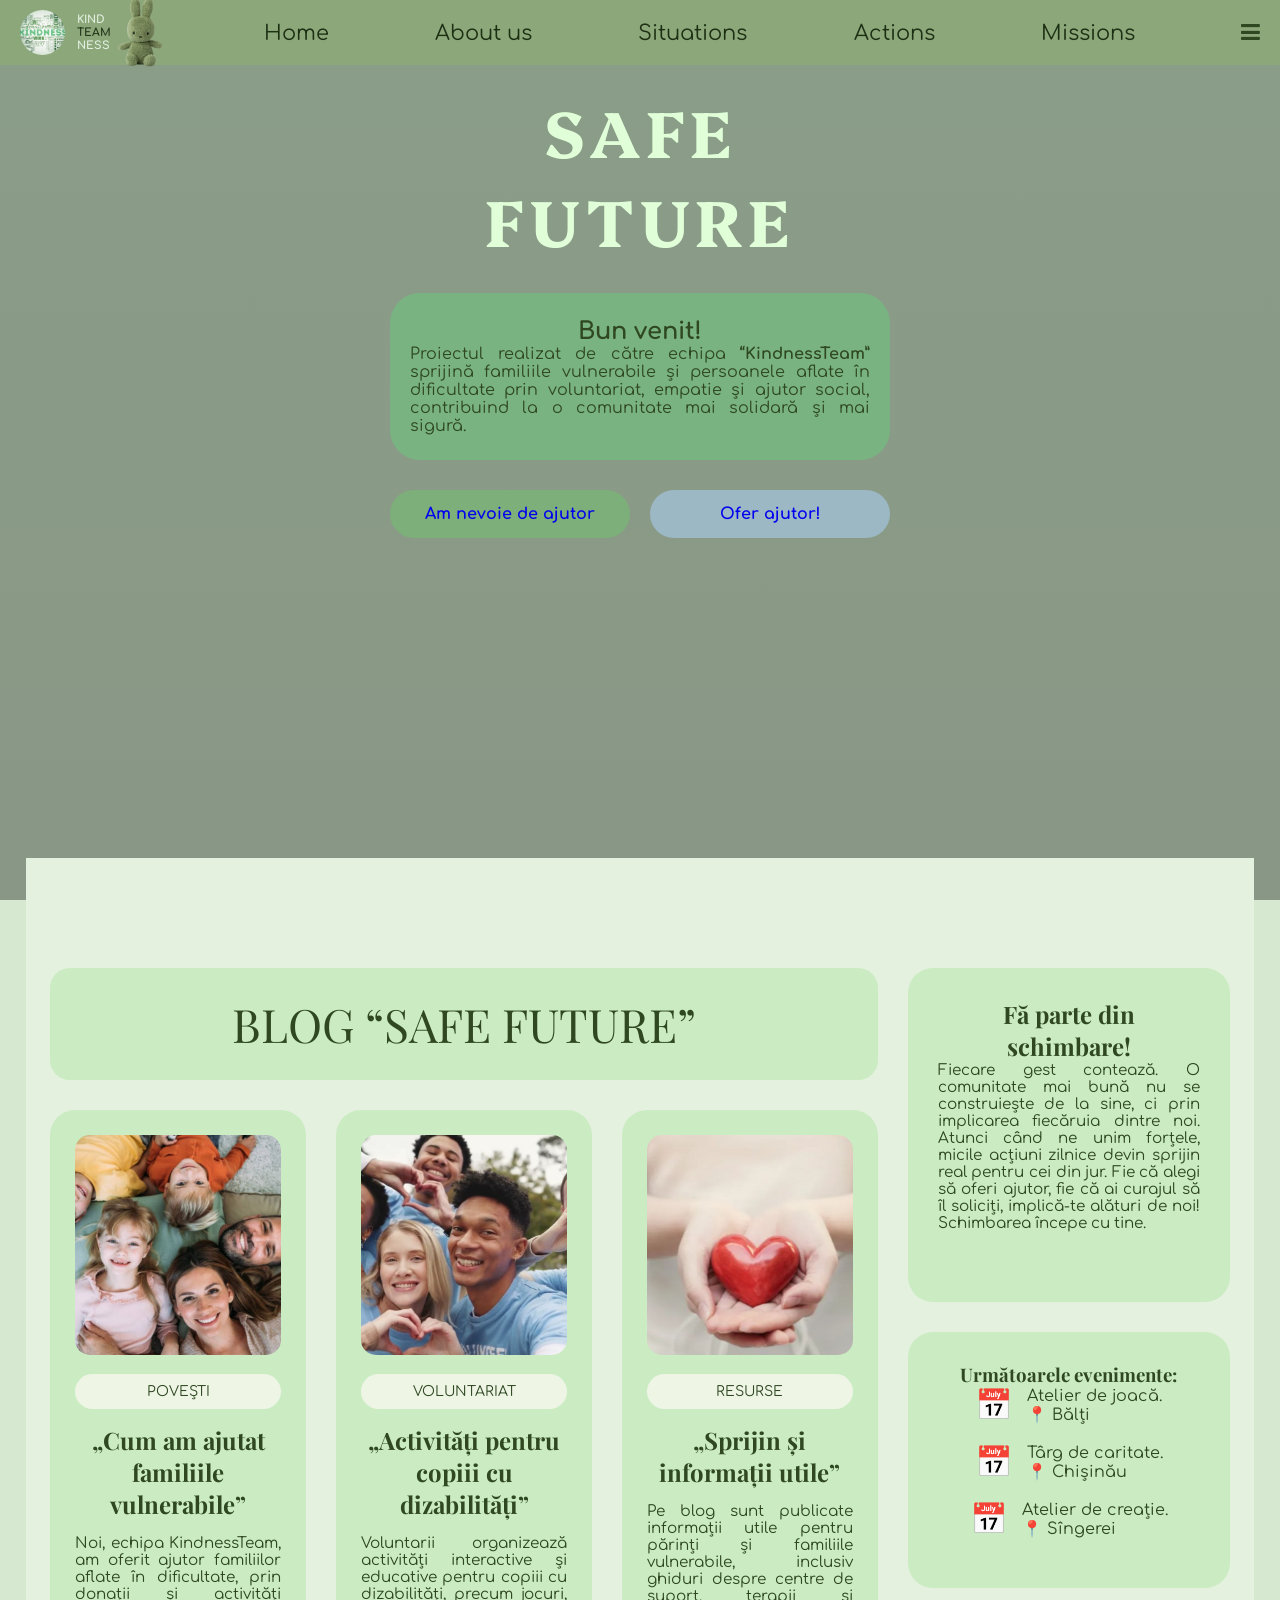
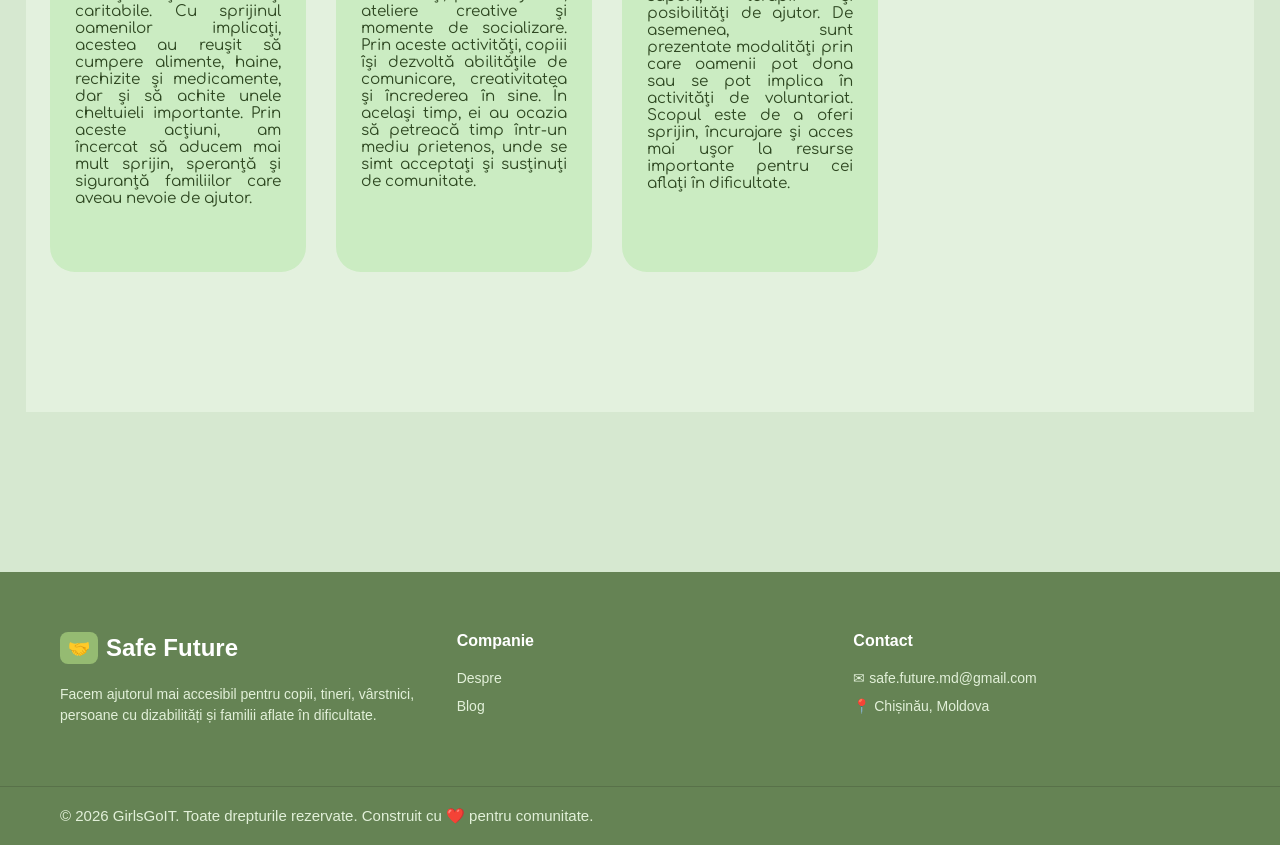
<file: index.html>
<!DOCTYPE html>
<html lang="ro">
<head>
    <meta charset="UTF-8">
    <meta name="viewport" content="width=device-width, initial-scale=1.0">
    <title>Safe Future</title>

    <!-- Иконки -->
    <link rel="stylesheet" href="https://cdnjs.cloudflare.com/ajax/libs/font-awesome/4.7.0/css/font-awesome.min.css">

    <!-- Шрифты (оба кода) -->
    <link href="https://fonts.googleapis.com/css2?family=Comfortaa:wght@400;700&family=Platypi:wght@600&display=swap" rel="stylesheet">
    <link href="https://fonts.googleapis.com/css2?family=Playfair+Display:wght@500;700&family=Poppins:wght@300;400;500&display=swap" rel="stylesheet">

    <!-- Твои стили -->
    <link rel="stylesheet" href="porle.css">
</head>

<body>

    <!-- ===== HEADER ===== -->
    <header class="navbar">
        <div class="logo-area">
            <div class="logo-container">
                <img src="photo_2_2026-05-23_10-40-17.jpg" alt="Logo">
            </div>
            
            <div class="logo-text">
                <span class="light">KIND</span>
                <span class="dark">TEAM</span>
                <span class="light">NESS</span>
            </div>

            <div class="bear-container">
                <img src="photo_2026-05-23_10-51-13-removebg-preview.png" alt="Ursulet" class="bear-img" style="width: 78px; height: auto;">
            </div>
        </div>

        <nav class="nav-links">
            <a href="index.html">Home</a>
            <a href="indexa.html">About us</a>
            <a href="solut.html">Situations</a>
            <a href="act.html">Actions</a>
            <a href="miss.html">Missions</a>
        </nav>

        <div class="menu-hamburger">
            <i class="fa fa-bars"></i>
        </div>
    </header>

    <!-- ===== HERO (1 код) ===== -->
    <main class="content-wrapper">
        
        <h1 class="brand-word">SAFE</h1>
        <h1 class="brand-word">FUTURE</h1>

        <section class="welcome-card">
            <h2>Bun venit!</h2>
            <p>Proiectul realizat de către echipa <strong>“KindnessTeam”</strong> sprijină familiile vulnerabile și persoanele aflate în dificultate prin voluntariat, empatie și ajutor social, contribuind la o comunitate mai solidară și mai sigură.</p>
        </section>

        <div class="buttons-group">
            <a href="benef.html" class="btn btn-green">Am nevoie de ajutor</a>
            <a href="indexx.html" class="btn btn-blue">Ofer ajutor!</a>
        </div>

    </main>

    <!-- ===== BLOG SECTION WITH BACKGROUND ===== -->
<section class="blog-background">
    <div class="container">
        <div class="blog-section">

    <div class="container">
    
        <div class="main-layout">

            <div class="left-column">
                
                <div class="top-title">
                    BLOG “SAFE FUTURE”
                </div>

                <div class="cards-wrapper">

                    <div class="card">
                        <img src="img1.jpg" alt="familie">
                        <div class="label">POVEȘTI</div>
                        <h2>„Cum am ajutat familiile vulnerabile”</h2>
                        <p>Noi, echipa KindnessTeam, am oferit ajutor familiilor aflate în dificultate, prin donații și activități caritabile. Cu sprijinul oamenilor implicați, acestea au reușit să cumpere alimente, haine, rechizite și medicamente, dar și să achite unele cheltuieli importante. Prin aceste acțiuni, am încercat să aducem mai mult sprijin, speranță și siguranță familiilor care aveau nevoie de ajutor.</p>
                    </div>
 
                    <div class="card">
                        <img src="img2.jpg" alt="voluntariat">
                        <div class="label">VOLUNTARIAT</div>
                        <h2>„Activități pentru copiii cu dizabilități”</h2>
                        <p>Voluntarii organizează activități interactive și educative pentru copiii cu dizabilități, precum jocuri, ateliere creative și momente de socializare. Prin aceste activități, copiii își dezvoltă abilitățile de comunicare, creativitatea și încrederea în sine. În același timp, ei au ocazia să petreacă timp într-un mediu prietenos, unde se simt acceptați și susținuți de comunitate.</p>
                    </div>

                    <div class="card">
                        <img src="img3.jpg" alt="resurse">
                        <div class="label">RESURSE</div>
                        <h2>„Sprijin și informații utile”</h2>
                        <p>Pe blog sunt publicate informații utile pentru părinți și familiile vulnerabile, inclusiv ghiduri despre centre de suport, terapii și posibilități de ajutor. De asemenea, sunt prezentate modalități prin care oamenii pot dona sau se pot implica în activități de voluntariat. Scopul este de a oferi sprijin, încurajare și acces mai ușor la resurse importante pentru cei aflați în dificultate.</p>
                    </div>

                </div>

            </div>

            <div class="right-column">

                <div class="side-box">
                    <h2>Fă parte din schimbare!</h2>
                    <p>Fiecare gest contează. 
O comunitate mai bună nu se construiește de la sine, ci prin implicarea fiecăruia dintre noi. Atunci când ne unim forțele, micile acțiuni zilnice devin sprijin real pentru cei din jur.
Fie că alegi să oferi ajutor, fie că ai curajul să îl soliciți, implică-te alături de noi! Schimbarea începe cu tine.</p>
                </div>

                <div class="side-box events">
                    <h3>Următoarele evenimente:</h3>

                    <div class="event">
                        <div class="icon">📅</div>
                        <div class="event-text">
                            Atelier de joacă. <br>
                            📍 Bălți
                        </div>
                    </div>

                    <div class="event">
                        <div class="icon">📅</div>
                        <div class="event-text">
                            Târg de caritate. <br>
                            📍 Chișinău
                        </div>
                    </div>

                    <div class="event">
                        <div class="icon">📅</div>
                        <div class="event-text">
                            Atelier de creație. <br>
                            📍 Sîngerei
                        </div>
                    </div>

                </div>

            </div>

        </div>

    </div>
   </div>
    </div>
</section>

    <!-- ===== FOOTER ===== -->
    <footer class="site-footer">
    <div class="footer-container">
        <div class="footer-column brand-column">
            <div class="footer-logo">
                <span class="logo-icon">🤝</span> Safe Future
            </div>
            <p class="footer-text">
                Facem ajutorul mai accesibil pentru copii, tineri, vârstnici, persoane cu dizabilități și familii aflate în dificultate.
            </p>
            
        </div>

        <div class="footer-column">
            <h3>Companie</h3>
            <ul>
                <li><a href="indexa.html">Despre</a></li>
                <li><a href="index.html">Blog</a></li>
            </ul>
        </div>

        <div class="footer-column">
            <h3>Contact</h3>
            <ul class="contact-info-list">
                <li>✉ safe.future.md@gmail.com</li>
                <li>📍 Chișinău, Moldova</li>
            </ul>
        </div>
    </div>

    <div class="footer-bottom">
        <div class="footer-container bottom-flex">
            <p>&copy; 2026 GirlsGoIT. Toate drepturile rezervate. Construit cu ❤️ pentru comunitate.</p>
        </div>
    </div>
</footer>

</body>
</html>
</file>
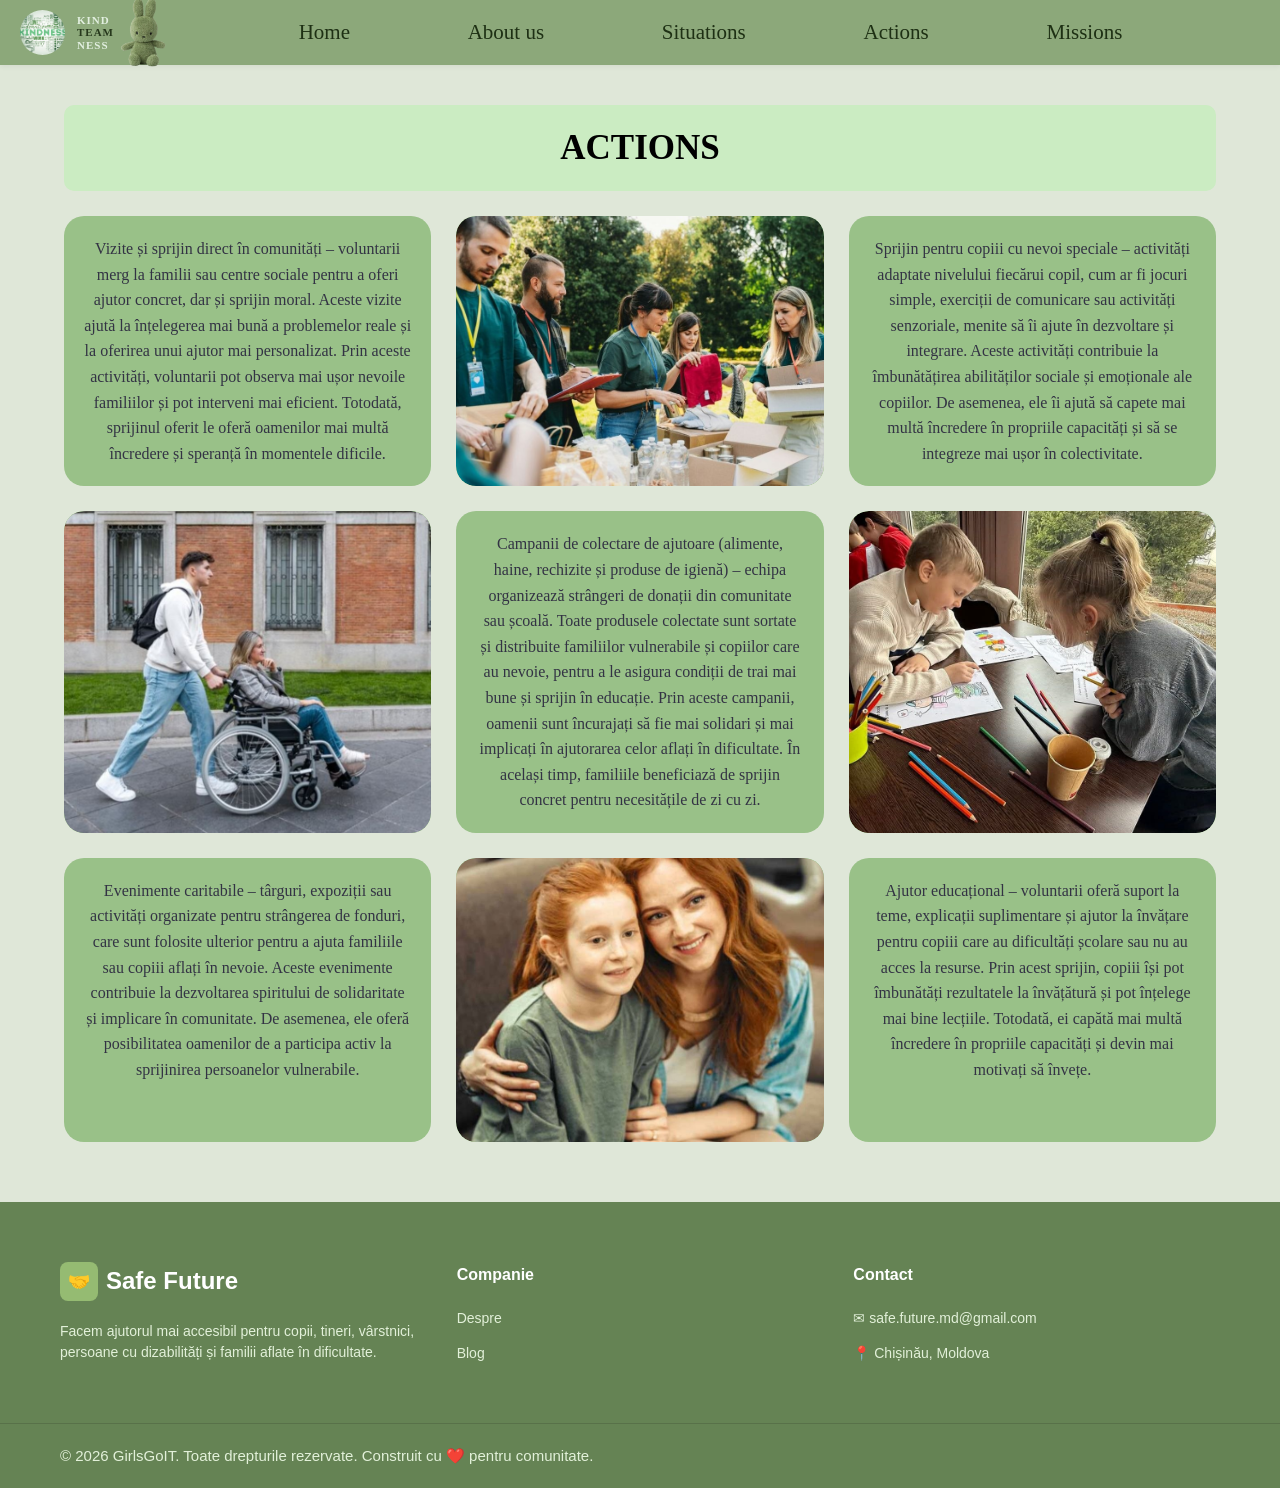
<file: act.html>
<!DOCTYPE html>
<html lang="ro">
<head>
    <meta charset="UTF-8">
    <meta name="viewport" content="width=device-width, initial-scale=1.0">
    <link rel="stylesheet" href="style.css">
    <title>Safe Future</title>
</head>
<body>
 <header class="navbar">
        <div class="logo-area">
            <div class="logo-container">
                <img src="photo_2_2026-05-23_10-40-17.jpg" alt="Logo">
            </div>
            
            <div class="logo-text">
                <span class="light">KIND</span>
                <span class="dark">TEAM</span>
                <span class="light">NESS</span>
            </div>

            <div class="bear-container">
               <img src="photo_2026-05-23_10-51-13-removebg-preview.png" alt="Ursulet" class="bear-img" style="width: 78px; height: auto;">
            </div>
        </div>

        <nav class="nav-links">
            <a href="index.html">Home</a>
            <a href="indexa.html">About us</a>
            <a href="solut.html">Situations</a>
            <a href="act.html">Actions</a>
            <a href="miss.html">Missions</a>
        </nav>

        <div class="menu-hamburger">
            <i class="fa fa-bars"></i>
        </div>
    </header>

<section class="section">
    <h2 class="actions-title">ACTIONS</h2>
    <div class="grid-3">
        <div class="card">
            <p>Vizite și sprijin direct în comunități – voluntarii merg la familii sau centre sociale pentru a oferi ajutor concret, dar și sprijin moral. Aceste vizite ajută la înțelegerea mai bună a problemelor reale și la oferirea unui ajutor mai personalizat. Prin aceste activități, voluntarii pot observa mai ușor nevoile familiilor și pot interveni mai eficient. Totodată, sprijinul oferit le oferă oamenilor mai multă încredere și speranță în momentele dificile.</p>
        </div>
        <div class="card image-card">
            <img src="image.5.jpg" alt="Echipa de voluntari">
        </div>
        <div class="card">
            <p>Sprijin pentru copiii cu nevoi speciale – activități adaptate nivelului fiecărui copil, cum ar fi jocuri simple, exerciții de comunicare sau activități senzoriale, menite să îi ajute în dezvoltare și integrare. Aceste activități contribuie la îmbunătățirea abilităților sociale și emoționale ale copiilor. De asemenea, ele îi ajută să capete mai multă încredere în propriile capacități și să se integreze mai ușor în colectivitate.</p>
        </div>

        <div class="card image-card">
            <img src="image.6.jpg" alt="Sprijin scaun cu rotile">
        </div>
        <div class="card">
            <p>Campanii de colectare de ajutoare (alimente, haine, rechizite și produse de igienă) – echipa organizează strângeri de donații din comunitate sau școală. Toate produsele colectate sunt sortate și distribuite familiilor vulnerabile și copiilor care au nevoie, pentru a le asigura condiții de trai mai bune și sprijin în educație. Prin aceste campanii, oamenii sunt încurajați să fie mai solidari și mai implicați în ajutorarea celor aflați în dificultate. În același timp, familiile beneficiază de sprijin concret pentru necesitățile de zi cu zi.</p>
        </div>
        <div class="card image-card">
            <img src="image.7.jpg" alt="Copii desenând">
        </div>

        <div class="card">
            <p>Evenimente caritabile – târguri, expoziții sau activități organizate pentru strângerea de fonduri, care sunt folosite ulterior pentru a ajuta familiile sau copiii aflați în nevoie. Aceste evenimente contribuie la dezvoltarea spiritului de solidaritate și implicare în comunitate. De asemenea, ele oferă posibilitatea oamenilor de a participa activ la sprijinirea persoanelor vulnerabile.</p>
        </div>
        <div class="card image-card">
            <img src="image.8.jpg" alt="Suport educațional">
        </div>
        <div class="card">
            <p>Ajutor educațional – voluntarii oferă suport la teme, explicații suplimentare și ajutor la învățare pentru copiii care au dificultăți școlare sau nu au acces la resurse. Prin acest sprijin, copiii își pot îmbunătăți rezultatele la învățătură și pot înțelege mai bine lecțiile. Totodată, ei capătă mai multă încredere în propriile capacități și devin mai motivați să învețe.</p>
        </div>
    </div>
</section>


 <footer class="site-footer">
    <div class="footer-container">
        <div class="footer-column brand-column">
            <div class="footer-logo">
                <span class="logo-icon">🤝</span> Safe Future
            </div>
            <p class="footer-text">
                Facem ajutorul mai accesibil pentru copii, tineri, vârstnici, persoane cu dizabilități și familii aflate în dificultate.
            </p>
            
        </div>

        <div class="footer-column">
            <h3>Companie</h3>
            <ul>
                <li><a href="indexa.html">Despre</a></li>
                <li><a href="index.html">Blog</a></li>
            </ul>
        </div>

        <div class="footer-column">
            <h3>Contact</h3>
            <ul class="contact-info-list">
                <li>✉ safe.future.md@gmail.com</li>
                <li>📍 Chișinău, Moldova</li>
            </ul>
        </div>
    </div>

    <div class="footer-bottom">
        <div class="footer-container bottom-flex">
            <p>&copy; 2026 GirlsGoIT. Toate drepturile rezervate. Construit cu ❤️ pentru comunitate.</p>
        </div>
    </div>
</footer>


</body>
</html>
</file>
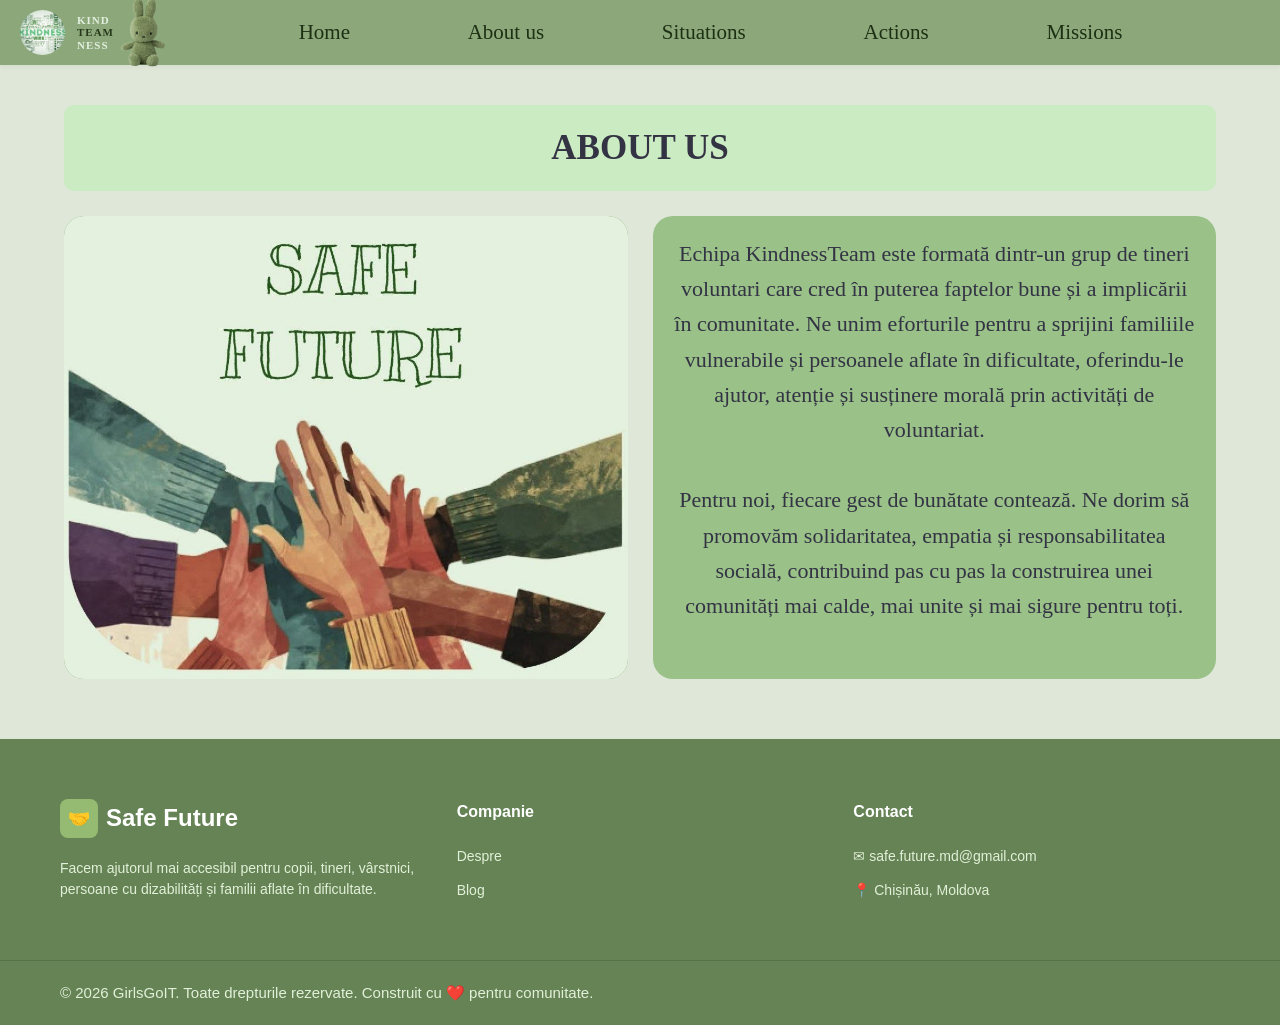
<file: indexa.html>
<!DOCTYPE html>
<html lang="ro">
<head>
    <meta charset="UTF-8">
    <meta name="viewport" content="width=device-width, initial-scale=1.0">
    <link rel="stylesheet" href="style.css">
    <title>Safe Future</title>
</head>
<body>
 <header class="navbar">
        <div class="logo-area">
            <div class="logo-container">
                <img src="photo_2_2026-05-23_10-40-17.jpg" alt="Logo">
            </div>
            
            <div class="logo-text">
                <span class="light">KIND</span>
                <span class="dark">TEAM</span>
                <span class="light">NESS</span>
            </div>

            <div class="bear-container">
               <img src="photo_2026-05-23_10-51-13-removebg-preview.png" alt="Ursulet" class="bear-img" style="width: 78px; height: auto;">
            </div>
        </div>

        <nav class="nav-links">
            <a href="index.html">Home</a>
            <a href="indexa.html">About us</a>
            <a href="solut.html">Situations</a>
            <a href="act.html">Actions</a>
            <a href="miss.html">Missions</a>
        </nav>

        <div class="menu-hamburger">
            <i class="fa fa-bars"></i>
        </div>
    </header>
<section class="section">
    <h2>ABOUT US</h2>
    <div class="grid-2">
        <div class="card image-card">
            <img src="photo_2026-05-23_11-14-37.jpg" alt="">
        </div>
        <div class="card">
            <p style="font-size: 22px;">
                Echipa KindnessTeam este formată dintr-un grup de tineri voluntari care cred în puterea faptelor bune și a implicării în comunitate. Ne unim eforturile pentru a sprijini familiile vulnerabile și persoanele aflate în dificultate, oferindu-le ajutor, atenție și susținere morală prin activități de voluntariat.
                <br><br>
                Pentru noi, fiecare gest de bunătate contează. Ne dorim să promovăm solidaritatea, empatia și responsabilitatea socială, contribuind pas cu pas la construirea unei comunități mai calde, mai unite și mai sigure pentru toți.
            </p>
        </div>
    </div>
</section>


 <footer class="site-footer">
    <div class="footer-container">
        <div class="footer-column brand-column">
            <div class="footer-logo">
                <span class="logo-icon">🤝</span> Safe Future
            </div>
            <p class="footer-text">
                Facem ajutorul mai accesibil pentru copii, tineri, vârstnici, persoane cu dizabilități și familii aflate în dificultate.
            </p>
            
        </div>

        <div class="footer-column">
            <h3>Companie</h3>
            <ul>
                <li><a href="indexa.html">Despre</a></li>
                <li><a href="index.html">Blog</a></li>
            </ul>
        </div>

        <div class="footer-column">
            <h3>Contact</h3>
            <ul class="contact-info-list">
                <li>✉ safe.future.md@gmail.com</li>
                <li>📍 Chișinău, Moldova</li>
            </ul>
        </div>
    </div>

    <div class="footer-bottom">
        <div class="footer-container bottom-flex">
            <p>&copy; 2026 GirlsGoIT. Toate drepturile rezervate. Construit cu ❤️ pentru comunitate.</p>
        </div>
    </div>
</footer>


</body>
</html>
</file>
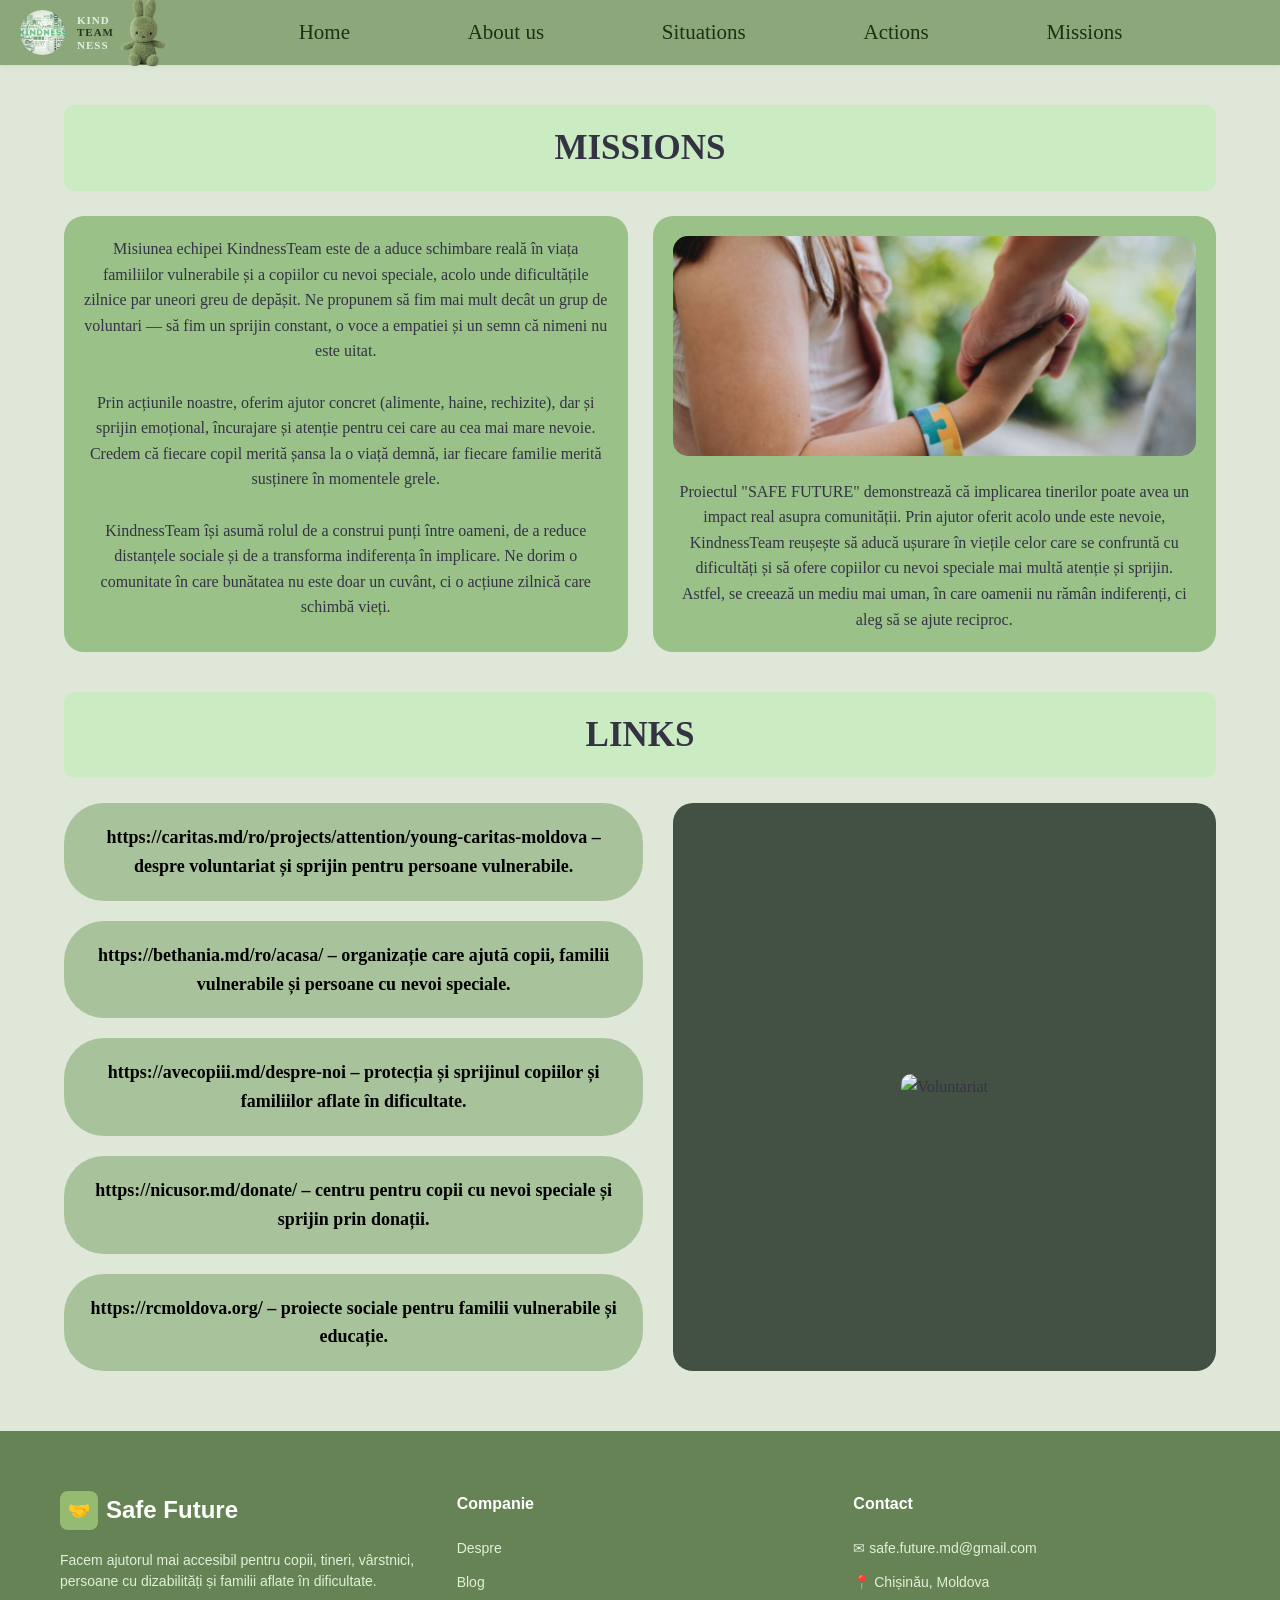
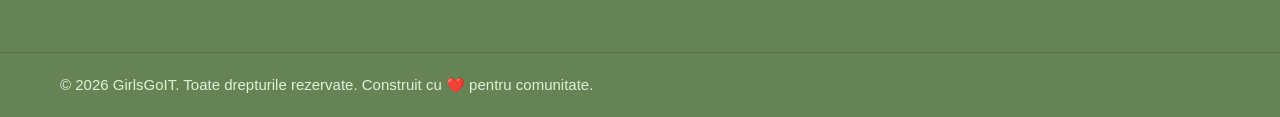
<file: miss.html>
<!DOCTYPE html>
<html lang="ro">
<head>
    <meta charset="UTF-8">
    <meta name="viewport" content="width=device-width, initial-scale=1.0">
    <link rel="stylesheet" href="style.css">
    <title>Safe Future</title>
</head>
<body>
 <header class="navbar">
        <div class="logo-area">
            <div class="logo-container">
                <img src="photo_2_2026-05-23_10-40-17.jpg" alt="Logo">
            </div>
            
            <div class="logo-text">
                <span class="light">KIND</span>
                <span class="dark">TEAM</span>
                <span class="light">NESS</span>
            </div>

            <div class="bear-container">
               <img src="photo_2026-05-23_10-51-13-removebg-preview.png" alt="Ursulet" class="bear-img" style="width: 78px; height: auto;">
            </div>
        </div>

        <nav class="nav-links">
            <a href="index.html">Home</a>
            <a href="indexa.html">About us</a>
            <a href="solut.html">Situations</a>
            <a href="act.html">Actions</a>
            <a href="miss.html">Missions</a>
        </nav>

        <div class="menu-hamburger">
            <i class="fa fa-bars"></i>
        </div>
    </header>


<section class="section">
    <h2>MISSIONS</h2>
    <div class="grid-2">
        <div class="card">
            <p>
                Misiunea echipei KindnessTeam este de a aduce schimbare reală în viața familiilor vulnerabile și a copiilor cu nevoi speciale, acolo unde dificultățile zilnice par uneori greu de depășit. Ne propunem să fim mai mult decât un grup de voluntari — să fim un sprijin constant, o voce a empatiei și un semn că nimeni nu este uitat.
                <br><br>
                Prin acțiunile noastre, oferim ajutor concret (alimente, haine, rechizite), dar și sprijin emoțional, încurajare și atenție pentru cei care au cea mai mare nevoie. Credem că fiecare copil merită șansa la o viață demnă, iar fiecare familie merită susținere în momentele grele.
                <br><br>
                KindnessTeam își asumă rolul de a construi punți între oameni, de a reduce distanțele sociale și de a transforma indiferența în implicare. Ne dorim o comunitate în care bunătatea nu este doar un cuvânt, ci o acțiune zilnică care schimbă vieți.
            </p>
        </div>
        <div class="card">
            <img src="image.9.jpg" alt="">
            <p>Proiectul "SAFE FUTURE" demonstrează că implicarea tinerilor poate avea un impact real asupra comunității. Prin ajutor oferit acolo unde este nevoie, KindnessTeam reușește să aducă ușurare în viețile celor care se confruntă cu dificultăți și să ofere copiilor cu nevoi speciale mai multă atenție și sprijin. Astfel, se creează un mediu mai uman, în care oamenii nu rămân indiferenți, ci aleg să se ajute reciproc.</p>
        </div>
    </div>
</section>

<section class="section">
    <h2>LINKS</h2>
    <div class="links-layout">
        <div class="links-list">
            <a href="https://caritas.md/ro/projects/attention/young-caritas-moldova" target="_blank">
                https://caritas.md/ro/projects/attention/young-caritas-moldova – despre voluntariat și sprijin pentru persoane vulnerabile.
            </a>
            <a href="https://bethania.md/ro/acasa/" target="_blank">
                https://bethania.md/ro/acasa/ – organizație care ajută copii, familii vulnerabile și persoane cu nevoi speciale.
            </a>
            <a href="https://avecopiii.md/despre-noi" target="_blank">
                https://avecopiii.md/despre-noi – protecția și sprijinul copiilor și familiilor aflate în dificultate.
            </a>
            <a href="https://nicusor.md/donate/" target="_blank">
                https://nicusor.md/donate/ – centru pentru copii cu nevoi speciale și sprijin prin donații.
            </a>
            <a href="https://rcmoldova.org/" target="_blank">
                https://rcmoldova.org/ – proiecte sociale pentru familii vulnerabile și educație.
            </a>
        </div>

        <div class="links-image">
            <img scr="https://encrypted-tbn0.gstatic.com/images?q=tbn:ANd9GcQ_RI9F4TFyc9ARoM6dsfccIZH6HQ8WzDn1kw&s" alt="Voluntariat">
        </div>
    </div>
</section>
 <footer class="site-footer">
    <div class="footer-container">
        <div class="footer-column brand-column">
            <div class="footer-logo">
                <span class="logo-icon">🤝</span> Safe Future
            </div>
            <p class="footer-text">
                Facem ajutorul mai accesibil pentru copii, tineri, vârstnici, persoane cu dizabilități și familii aflate în dificultate.
            </p>
            
        </div>

        <div class="footer-column">
            <h3>Companie</h3>
            <ul>
                <li><a href="indexa.html">Despre</a></li>
                <li><a href="index.html">Blog</a></li>
            </ul>
        </div>

        <div class="footer-column">
            <h3>Contact</h3>
            <ul class="contact-info-list">
                <li>✉ safe.future.md@gmail.com</li>
                <li>📍 Chișinău, Moldova</li>
            </ul>
        </div>
    </div>

    <div class="footer-bottom">
        <div class="footer-container bottom-flex">
            <p>&copy; 2026 GirlsGoIT. Toate drepturile rezervate. Construit cu ❤️ pentru comunitate.</p>
        </div>
    </div>
</footer>


</body>
</html>
</file>
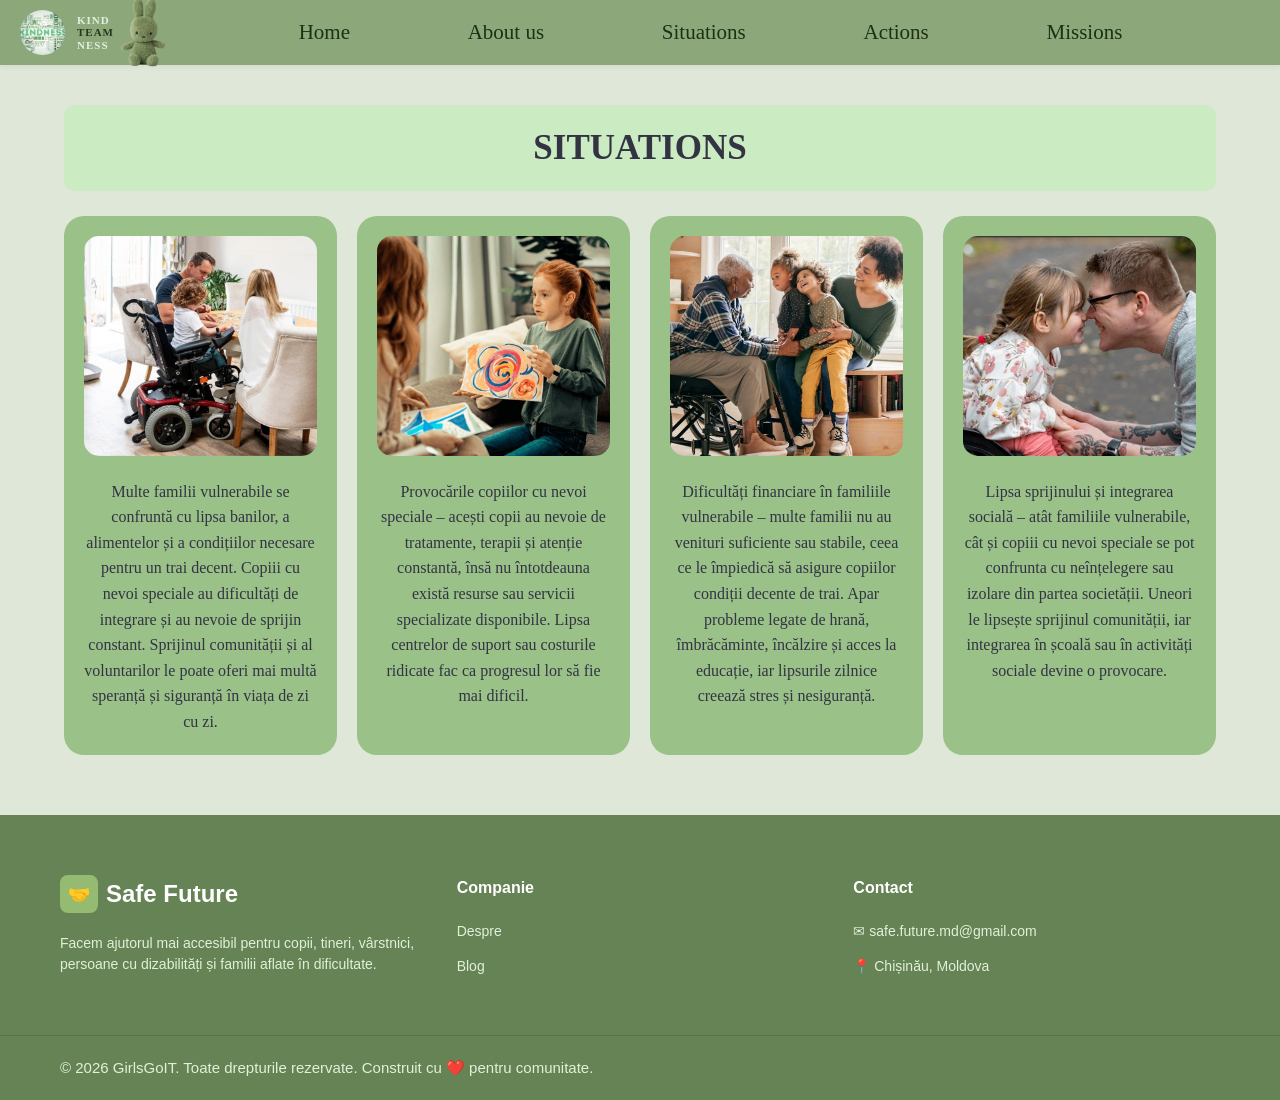
<file: solut.html>
<!DOCTYPE html>
<html lang="ro">
<head>
    <meta charset="UTF-8">
    <meta name="viewport" content="width=device-width, initial-scale=1.0">
    <link rel="stylesheet" href="style.css">
    <title>Safe Future</title>
</head>
<body>
 <header class="navbar">
        <div class="logo-area">
            <div class="logo-container">
                <img src="photo_2_2026-05-23_10-40-17.jpg" alt="Logo">
            </div>
            
            <div class="logo-text">
                <span class="light">KIND</span>
                <span class="dark">TEAM</span>
                <span class="light">NESS</span>
            </div>

            <div class="bear-container">
               <img src="photo_2026-05-23_10-51-13-removebg-preview.png" alt="Ursulet" class="bear-img" style="width: 78px; height: auto;">
            </div>
        </div>

        <nav class="nav-links">
            <a href="index.html">Home</a>
            <a href="indexa.html">About us</a>
            <a href="solut.html">Situations</a>
            <a href="act.html">Actions</a>
            <a href="miss.html">Missions</a>
        </nav>

        <div class="menu-hamburger">
            <i class="fa fa-bars"></i>
        </div>
    </header>

<section class="section">
    <h2>SITUATIONS</h2>
    <div class="grid-4">
        <div class="card">
            <img src="image.1.jpg" alt="">
            <p>Multe familii vulnerabile se confruntă cu lipsa banilor, a alimentelor și a condițiilor necesare pentru un trai decent. Copiii cu nevoi speciale au dificultăți de integrare și au nevoie de sprijin constant. Sprijinul comunității și al voluntarilor le poate oferi mai multă speranță și siguranță în viața de zi cu zi.</p>
        </div>
        <div class="card">
            <img src="image.2.jpg" alt="">
            <p>Provocările copiilor cu nevoi speciale – acești copii au nevoie de tratamente, terapii și atenție constantă, însă nu întotdeauna există resurse sau servicii specializate disponibile. Lipsa centrelor de suport sau costurile ridicate fac ca progresul lor să fie mai dificil.</p>
        </div>
        <div class="card">
            <img src="image.3.jpg" alt="">
            <p>Dificultăți financiare în familiile vulnerabile – multe familii nu au venituri suficiente sau stabile, ceea ce le împiedică să asigure copiilor condiții decente de trai. Apar probleme legate de hrană, îmbrăcăminte, încălzire și acces la educație, iar lipsurile zilnice creează stres și nesiguranță.</p>
        </div>
        <div class="card">
            <img src="image.4.jpg" alt="">
            <p>Lipsa sprijinului și integrarea socială – atât familiile vulnerabile, cât și copiii cu nevoi speciale se pot confrunta cu neînțelegere sau izolare din partea societății. Uneori le lipsește sprijinul comunității, iar integrarea în școală sau în activități sociale devine o provocare.</p>
        </div>
    </div>
</section>

 <footer class="site-footer">
    <div class="footer-container">
        <div class="footer-column brand-column">
            <div class="footer-logo">
                <span class="logo-icon">🤝</span> Safe Future
            </div>
            <p class="footer-text">
                Facem ajutorul mai accesibil pentru copii, tineri, vârstnici, persoane cu dizabilități și familii aflate în dificultate.
            </p>
            
        </div>

        <div class="footer-column">
            <h3>Companie</h3>
            <ul>
                <li><a href="indexa.html">Despre</a></li>
                <li><a href="index.html">Blog</a></li>
            </ul>
        </div>

        <div class="footer-column">
            <h3>Contact</h3>
            <ul class="contact-info-list">
                <li>✉ safe.future.md@gmail.com</li>
                <li>📍 Chișinău, Moldova</li>
            </ul>
        </div>
    </div>

    <div class="footer-bottom">
        <div class="footer-container bottom-flex">
            <p>&copy; 2026 GirlsGoIT. Toate drepturile rezervate. Construit cu ❤️ pentru comunitate.</p>
        </div>
    </div>
</footer>


</body>
</html>
</file>
<file: porle.css>
/* --- RESET --- */
* {
    margin: 0;
    padding: 0;
    box-sizing: border-box;
}

/* --- BODY (оставляем твой фон из 1 кода) --- */
body {
    background-image: linear-gradient(rgba(63, 84, 64, 0.5), rgba(60, 71, 60, 0.5)), url('https://wp-media.petersons.com/blog/wp-content/uploads/2019/07/11154102/iStock-1145183123.jpg');
    background-size: cover;
    background-position: center;
    background-repeat: no-repeat;
    background-attachment: fixed;
    background-color: #D6E8D0;

    font-family: 'Comfortaa', sans-serif;
    color: #2F4822;

    min-height: 100vh;
    display: flex;
    flex-direction: column;
}

/* ================= NAVBAR ================= */
.navbar {
    display: flex;
    justify-content: space-between;
    align-items: center;
    background-color: #8CA87A;
    padding: 10px 20px;
}

.logo-area {
    display: flex;
    align-items: center;
    gap: 12px;
}

.logo-container {
    width: 45px;
    height: 45px;
    border-radius: 50%;
    overflow: hidden;
    background-color: #fff;
}

.logo-container img {
    width: 100%;
    height: 100%;
    object-fit: cover;
}

.logo-text {
    display: flex;
    flex-direction: column;
    font-weight: bold;
    font-size: 11px;
}

.logo-text .light {
    color: #E2EFE0;
}

.logo-text .dark {
    color: #26381C;
}

.bear-container {
    width: 35px;
    height: 45px;
    display: flex;
    align-items: center;
    justify-content: center;
}

/* --- MENU --- */
.nav-links {
    display: flex;
    flex-grow: 1;
    justify-content: space-evenly;
    align-items: center;
}

.nav-links a {
    text-decoration: none;
    color: #1E3014;
    font-size: 21px;
}

.nav-links a:hover {
    color: #FFF;
}

.menu-hamburger {
    font-size: 22px;
    cursor: pointer;
}

/* ================= HERO ================= */
.content-wrapper {
    flex: 1;
    display: flex;
    flex-direction: column;
    align-items: center;
    justify-content: center; 
    padding: 20px;
    max-width: 600px;
    margin: 0 auto;
}

.brand-word {
    font-family: 'Platypi', serif;
    font-size: 65px;
    color: #e0ffd8;
    letter-spacing: 6px;
    text-align: center;
    
}

/* --- WELCOME --- */
.welcome-card {
    background-color: #79B381;
    padding: 25px 20px;
    border-radius: 30px;
    text-align: center;
    max-width: 500px;
    margin: 30px 0;
}

/* --- BUTTONS --- */
.buttons-group {
    display: flex;
    gap: 20px;
    max-width: 500px;
    width: 100%;
}

.btn {
    flex: 1;
    padding: 15px;
    border-radius: 25px;
    text-align: center;
    text-decoration: none;
    font-weight: bold;
}

.btn-green {
    background-color: #7DAF7A;
}

.btn-blue {
    background-color: #9BB8C4;
}

/* ================= BLOG ================= */

/* Отступ сверху чтобы не лип к hero */
.container {
    width: 96%;
    max-width: 1700px;
    margin: 100px auto;
}
.content-wrapper {
    margin-bottom: 200px;
}

/* layout */
.main-layout {
    display: flex;
    gap: 30px;
}

/* LEFT */
.left-column {
    width: 72%;
    display: flex;
    flex-direction: column;
}

.top-title {
    background: #cbecc2;
    border-radius: 20px;
    padding: 25px;
    margin-bottom: 30px;
    text-align: center;
    font-family: 'Playfair Display', serif;
    font-size: 46px;
}

.cards-wrapper {
    display: flex;
    gap: 30px;
}

.card {
    flex: 1;
    background: #cbecc2;
    border-radius: 25px;
    padding: 25px;
    text-align: center;
}

.card img {
    width: 100%;
    height: 220px;
    object-fit: cover;
    border-radius: 15px;
}

.label {
    background: #eef5e5;
    border-radius: 20px;
    padding: 10px;
    margin: 15px 0;
    font-size: 14px;
    text-transform: uppercase;
    width: 100%;
}

.card h2 {
    font-family: 'Playfair Display', serif;
    margin-bottom: 15px;
}

.card p {
    font-size: 16px;
}

/* RIGHT */
.right-column {
    width: 28%;
    display: flex;
    flex-direction: column;
    gap: 30px;
}

.side-box {
    background: #cbecc2;
    border-radius: 25px;
    padding: 30px;
   
}
.side-box p {
            font-size: 0.95rem;
            margin-bottom: 40px;
            flex-grow: 1;
            text-align: justify
        }

.card p {
            font-size: 0.95rem;
            margin-bottom: 40px;
            flex-grow: 1;
            text-align: justify
        }

.welcome-card p {
            flex-grow: 1;
            text-align: justify
        }

.side-box h2,
.events h3 {
    font-family: 'Playfair Display', serif;
    text-align: center;
    
}

.event {
    display: flex;
    justify-content: center;
    gap: 15px;
    margin-bottom: 20px;
}

.icon {
    font-size: 30px;
}
/* ===== BLOG BACKGROUND ===== */
.blog-section {
    background-color: #e3f1de;
    padding: 10px 0 40px 0; /* больше сверху, меньше снизу */
    margin-bottom: 0;
}

/* ================= FOOTER ================= */

        .site-footer {
            background-color: #658354; 
            color: white;
            margin-top: 60px;
            padding-top: 60px;
            font-family: Arial, sans-serif;
            width: 100%;
        }

        .footer-container {
            max-width: 1200px;
            margin: 0 auto;
            padding: 0 20px;
            display: flex;
            flex-wrap: wrap;
            justify-content: space-between;
            gap: 30px;
        }

        .footer-column {
            flex: 1;
            min-width: 200px;
        }

        .footer-logo {
            font-size: 24px;
            font-weight: bold;
            margin-bottom: 20px;
            display: flex;
            align-items: center;
            gap: 8px;
        }

        .logo-icon {
            background-color: #95bb72;
            padding: 5px 8px;
            border-radius: 8px;
            font-size: 18px;
        }

        .footer-text {
            font-size: 14px;
            line-height: 1.5;
            margin-bottom: 20px;
            color: #e2f0d9; 
        }

        .footer-column h3 {
            font-size: 16px;
            margin-bottom: 20px;
            color: white;
            font-weight: bold;
        }

        .footer-column ul {
            list-style: none;
            padding: 0;
            margin: 0;
        }

        .footer-column ul li {
            margin-bottom: 12px;
            font-size: 14px;
        }

        .footer-column ul li a {
            color: #e2f0d9;
            text-decoration: none;
            transition: color 0.2s;
        }

        .footer-column ul li a:hover {
            color: #ddead1;
            text-decoration: underline;
        }

        .contact-info-list li {
            color: #e2f0d9;
        }

        .footer-bottom {
            margin-top: 40px;
            border-top: 1px solid rgba(14, 9, 9, 0.15);
            padding: 20px 0;
            font-size: 15px;
            color: #e2f0d9;
        }
@media (max-width: 768px) {
    .nav-links {
        display: none;
    }
}

@media (max-width: 480px) {
    .brand-word {
        font-size: 45px;
    }
    .buttons-group {
        flex-direction: column;
    }
}
</file>
<file: style.css>
* {
    margin: 0;
    padding: 0;
    box-sizing: border-box;
}

body {
    background: #dfe7d8;
    font-family: Georgia, serif;
    color: #334;
    line-height: 1.6;
}

.navbar {
    display: flex;
    justify-content: space-between;
    align-items: center;
    background-color: #8CA87A;
    padding: 10px 20px;
    box-shadow: 0 2px 5px rgba(0,0,0,0.05);
    position: relative;
}
.logo-area {
    display: flex;
    align-items: center;
    gap: 12px;
}

.logo-container {
    width: 45px;
    height: 45px;
    border-radius: 50%;
    overflow: hidden;
    background-color: #fff;
}

.logo-container img {
    width: 100%;
    height: 100%;
    object-fit: cover;
}

.logo-text {
    display: flex;
    flex-direction: column;
    font-weight: bold;
    font-size: 11px;
    line-height: 1.1;
    letter-spacing: 1px;
}

.logo-text .light {
    color: #E2EFE0;
}

.logo-text .dark {
    color: #26381C;
}

.bear-container {
    width: 35px;
    height: 45px;
    display: flex;
    align-items: center;
    justify-content: center;
}

.bear-img {
    height: 100%;
    width: auto;
    object-fit: contain;
}

/* --- MENIUL CENTRAL (About us, Situations etc.) --- */
.nav-links {
    display: flex;
    flex-grow: 1;
    justify-content: space-evenly;
    align-items: center;
    padding: 0 20px;
}

.nav-links a {
    text-decoration: none;
    color: #1E3014;
     font-size: 21px;   /*aici schimbi dimensiunea la cuvintele din chenarul de sus */
    font-weight: 500;
}

.nav-links a:hover {
    color: #FFF;
}

.menu-hamburger {
    font-size: 22px;
    color: #1E3014;
    cursor: pointer;
}

.section {
    width: 90%;
    max-width: 1200px;
    margin: 40px auto;
}

.section h2 {
    background: #cbecc2;
    text-align: center;
    padding: 15px;
    border-radius: 10px;
    margin-bottom: 25px;
    font-size: 35px;
}

.grid-2 {
    display: grid;
    grid-template-columns: 1fr 1fr;
    gap: 25px;
}

.grid-3 {
    display: grid;
    grid-template-columns: repeat(3, 1fr);
    gap: 25px;
}

.grid-4 {
    display: grid;
    grid-template-columns: repeat(4, 1fr);
    gap: 20px;
}

.card {
    background: #99c188;
    border-radius: 20px;
    padding: 20px;
    text-align: center;
    min-height: 100%;
}

.card img {
    width: 100%;
    height: 220px;
    object-fit: cover;
    border-radius: 15px;
    margin-bottom: 15px;
}

.image-card {
    padding: 0;
    overflow: hidden;
}

.image-card img {
    height: 100%;
    margin: 0;
}

/* --- SECȚIUNEA LINKS NOUĂ --- */
.links-layout {
    display: flex;
    gap: 30px;
    align-items: stretch;
}

.links-list {
    flex: 1.2;
    display: flex;
    flex-direction: column;
    gap: 20px;
}

.links-list a {
    background: #a8c29b;
    padding: 20px;
    border-radius: 40px;
    text-decoration: none;
    color: black;
    text-align: center;
    font-size: 18px;
    font-weight: bold;
}

.links-image {
    flex: 1;
    background: #435144; /* Fundalul verde închis pentru imagine */
    border-radius: 20px;
    padding: 30px;
    display: flex;
    justify-content: center;
    align-items: center;
}

.links-image img {
    max-width: 100%;
    height: auto;
    border-radius: 10px;
}

/* --- NOUL FOOTER --- */
.site-footer {
            background-color: #658354; 
            color: white;
            margin-top: 60px;
            padding-top: 60px;
            font-family: Arial, sans-serif;
            width: 100%;
        }

        .footer-container {
            max-width: 1200px;
            margin: 0 auto;
            padding: 0 20px;
            display: flex;
            flex-wrap: wrap;
            justify-content: space-between;
            gap: 30px;
        }

        .footer-column {
            flex: 1;
            min-width: 200px;
        }

        .footer-logo {
            font-size: 24px;
            font-weight: bold;
            margin-bottom: 20px;
            display: flex;
            align-items: center;
            gap: 8px;
        }

        .logo-icon {
            background-color: #95bb72;
            padding: 5px 8px;
            border-radius: 8px;
            font-size: 18px;
        }

        .footer-text {
            font-size: 14px;
            line-height: 1.5;
            margin-bottom: 20px;
            color: #e2f0d9; 
        }

        .footer-column h3 {
            font-size: 16px;
            margin-bottom: 20px;
            color: white;
            font-weight: bold;
        }

        .footer-column ul {
            list-style: none;
            padding: 0;
            margin: 0;
        }

        .footer-column ul li {
            margin-bottom: 12px;
            font-size: 14px;
        }

        .footer-column ul li a {
            color: #e2f0d9;
            text-decoration: none;
            transition: color 0.2s;
        }

        .footer-column ul li a:hover {
            color: #ddead1;
            text-decoration: underline;
        }

        .contact-info-list li {
            color: #e2f0d9;
        }

        .footer-bottom {
            margin-top: 40px;
            border-top: 1px solid rgba(14, 9, 9, 0.15);
            padding: 20px 0;
            font-size: 15px;
            color: #e2f0d9;
        }
/* Adaugă stilul pentru titlul ACTIONS ca în imagine */
.actions-title {
    background: #c9e3bf;
    text-align: center;
    padding: 15px;
    border-radius: 10px;
    margin-bottom: 25px;
    font-size: 35px;
    color: #000000;
}

/* Asigură-te că regula pentru image-card arată așa, pentru ca imaginile să umple perfect spațiul */
.image-card {
    padding: 0;
    overflow: hidden;
    display: flex; /* Ajută la centrarea conținutului */
}

.image-card img {
    width: 100%;
    height: 100%;
    object-fit: cover; /* Face imaginea să umple cardul fără a se deforma */
    margin: 0;
    border-radius: 20px; /* Păstrează marginile rotunjite */
}

/* Opțional: o ușoară ajustare pentru textul din carduri să fie aliniat ca în poză */
.card p {
    text-align: center;
    font-size: 16px;
    margin: 0; /* Elimină spațiile goale inutile din paragraf */
}

/* --- RESPONSIVITATE (TELEFON/TABLETĂ) --- */
@media (max-width: 900px) {
    .grid-2,
    .grid-3,
    .grid-4 {
        grid-template-columns: 1fr;
    }

    header h1 {
        font-size: 35px;
    }

    .section h2 {
        font-size: 28px;
    }

    /* Face ca imaginea din secțiunea Links să treacă sub butoane pe telefon */
    .links-layout {
        flex-direction: column;
    }
}
</file>
